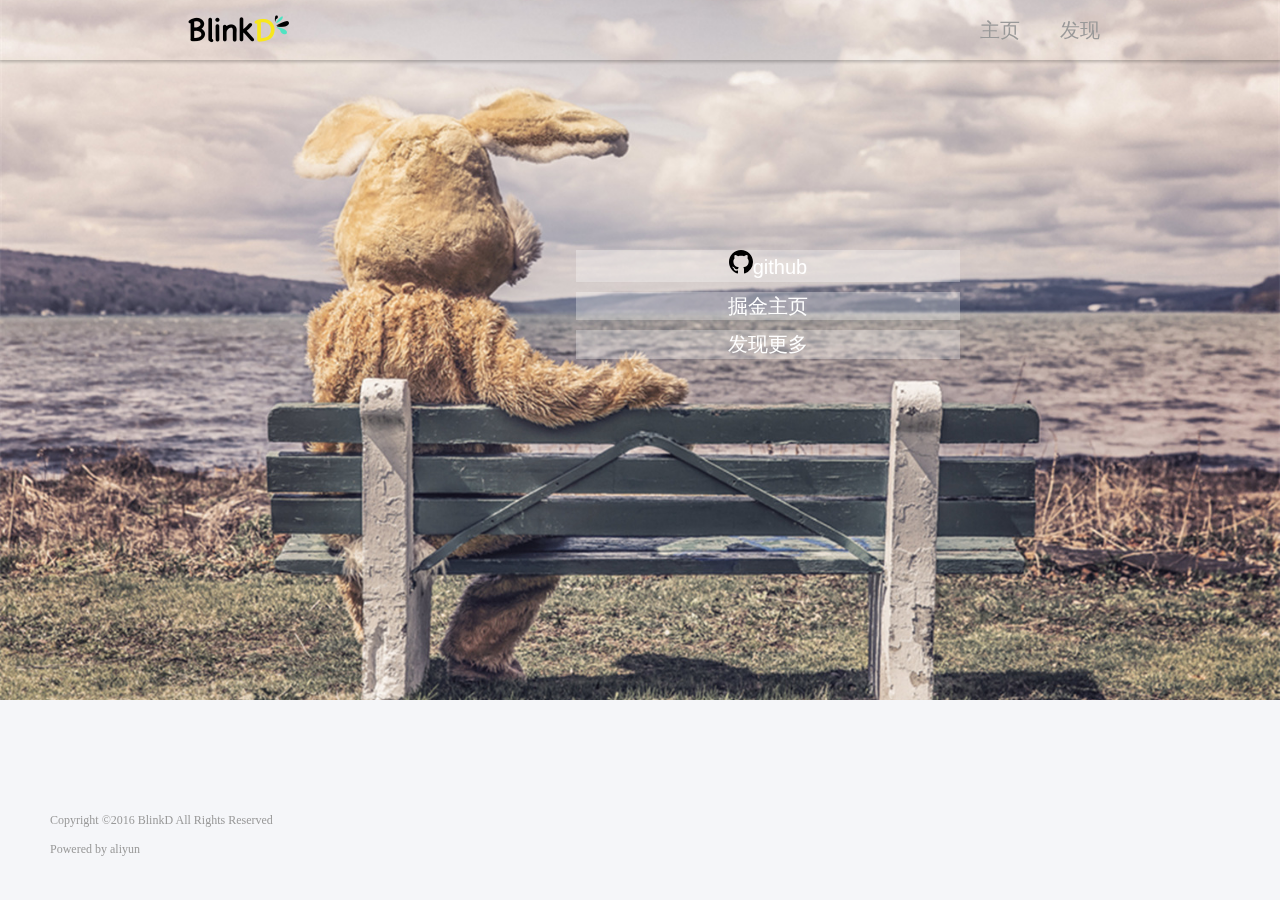
<file: index.html>
<!DOCTYPE html>
<html lang="zh">
<head>
    <title> BlinkD </title>
    <meta charset="UTF-8">
    <meta name="viewport" content="width=device-width,initial-scale=1,user-scalable=no" />
    <meta http-equiv="x-ua-compatible" content="ie=edge">
    <!-- <link rel="stylesheet" href="css/main.css" type="text/css" /> -->
    <link rel="stylesheet" href="/css/bootstrap.min.css" type="text/css" />
        <link rel="stylesheet" type="text/css" href="/css/main.css?v=201804088" />
    <link rel="shortcut icon" href="/img/favicon.ico" type="image/png">
    <script src="/js/jquery-3.1.1.min.js"></script>
    <script src="/js/bootstrap.min.js"></script>
    <script src="/js/index.js"></script>
</head>
<body class="home-body">
   <header>
        <nav class="navbar navbar-fixed-top">
            <div class="container-fluid">
                <div class="navbar-header">
                    <button type="button" class="navbar-toggle collapsed b-nav" data-toggle="collapse" data-target="#navbar" aria-expanded="false" aria-controls="navbar">
                        <span class="sr-only">Toggle navigation</span>
                        <span class="icon-bar"></span>
                        <span class="icon-bar"></span>
                        <span class="icon-bar"></span>
                    </button>
                    <div>
                        <a class="navbar-brand" href="#"><img class="logo" src="/img/logo.png"></a>
                    </div>
                </div>
                <div id="navbar" class="navbar-collapse collapse">
                    <ul class="nav navbar-nav navbar-right">
                        <li><a class="nav-txt" href="/">主页</a></li>
                        <li><a class="nav-txt" href="/list">发现</a></li>
                        <!-- <li><a class="nav-txt" href="/about">About me</a></li> -->
                    </ul>
                </div>
            </div>
        </nav>
    </header>
    <section>
    	<div class="banner">
            <canvas id="canvas"></canvas>
            <div class="text-wrapper">
               <a  class="banner-text" href="https://github.com/pinpinye/" class="github-icon"><svg height="24" class="octicon octicon-mark-github" viewBox="0 0 16 16" version="1.1" width="24" aria-hidden="true"><path fill-rule="evenodd" d="M8 0C3.58 0 0 3.58 0 8c0 3.54 2.29 6.53 5.47 7.59.4.07.55-.17.55-.38 0-.19-.01-.82-.01-1.49-2.01.37-2.53-.49-2.69-.94-.09-.23-.48-.94-.82-1.13-.28-.15-.68-.52-.01-.53.63-.01 1.08.58 1.23.82.72 1.21 1.87.87 2.33.66.07-.52.28-.87.51-1.07-1.78-.2-3.64-.89-3.64-3.95 0-.87.31-1.59.82-2.15-.08-.2-.36-1.02.08-2.12 0 0 .67-.21 2.2.82.64-.18 1.32-.27 2-.27.68 0 1.36.09 2 .27 1.53-1.04 2.2-.82 2.2-.82.44 1.1.16 1.92.08 2.12.51.56.82 1.27.82 2.15 0 3.07-1.87 3.75-3.65 3.95.29.25.54.73.54 1.48 0 1.07-.01 1.93-.01 2.2 0 .21.15.46.55.38A8.013 8.013 0 0 0 16 8c0-4.42-3.58-8-8-8z"></path>
               </svg>github</a>
            <a class="banner-text" href="https://juejin.im/user/58f6c9178d6d8100649aaab3/">掘金主页</a>
           <a class="banner-text"  href="/views/list/">发现更多</a>
            </div>
        </div>
    </section>
<!--     <section>
    	<div class="intro">
    	<div class="wrpper">
    	<div class="intro-wrap">
			<div class="photo"></div>
			<div class="text">“welcome!”</div>
			<div class="about">Discover &nbsp; More</a></div>
    	</div></div>
    </section> -->
    <section>
<!--     	<div class="container">
			<div class="tittle">
				<div class="t-text">最近更新</div><span><img class="t-pic" src="/img/head.png"></span>
			</div>
            <div>掘金主页</div> -->
<!-- 			<div class="content">
                <div class="post">
                    <div class="p-tittle to-text"><a href="https://juejin.im/user/58f6c9178d6d8100649aaab3/posts">掘金主页</a></div>
                    <div class="p-time"><span class="p-day"></span><span></span></div>
                    <div class="p-content"><a href=""><p>
                    </p></a></div>
                </div>
			</div> -->
    	</div>
    </section>
 <footer>
    <div class="foot-wrap">
    	<div class="copy">Copyright ©2016 BlinkD All Rights Reserved</div>
    	<div class="by">Powered by aliyun</div>
    	</div>
    </footer>

<script>
    var smokemachine = function (context, color){
    color = color || [24, 46.8, 48.2]
    var polyfillAnimFrame = window.requestAnimationFrame || window.mozRequestAnimationFrame ||
                                  window.webkitRequestAnimationFrame || window.msRequestAnimationFrame;
    var lastframe;
    var currentparticles = []
    var pendingparticles = []

    var buffer = document.createElement('canvas'),
        bctx = buffer.getContext('2d')

    buffer.width = 20
    buffer.height = 20

    var opacities = [0,0,0,0,0,0,0,0,0,0,0,0,1,0,0,0,1,0,0,0,0,0,0,0,0,0,0,3,5,5,7,4,4,1,1,0,1,0,0,0,0,0,1,0,0,17,27,41,52,56,34,23,15,11,4,9,5,1,0,0,0,0,0,0,1,45,63,57,45,78,66,52,41,34,37,23,20,0,1,0,0,0,0,1,43,62,66,64,67,115,112,114,56,58,47,33,18,12,10,0,0,0,0,39,50,63,76,87,107,105,112,128,104,69,64,29,18,21,15,0,0,0,7,42,52,85,91,103,126,153,128,124,82,57,52,52,24,1,0,0,0,2,17,41,67,84,100,122,136,159,127,78,69,60,50,47,25,7,1,0,0,0,34,33,66,82,113,138,149,168,175,82,142,133,70,62,41,25,6,0,0,0,18,39,55,113,111,137,141,139,141,128,102,130,90,96,65,37,0,0,0,2,15,27,71,104,129,129,158,140,154,146,150,131,92,100,67,26,3,0,0,0,0,46,73,104,124,145,135,122,107,120,122,101,98,96,35,38,7,2,0,0,0,50,58,91,124,127,139,118,121,177,156,88,90,88,28,43,3,0,0,0,0,30,62,68,91,83,117,89,139,139,99,105,77,32,1,1,0,0,0,0,0,16,21,8,45,101,125,118,87,110,86,64,39,0,0,0,0,0,0,0,0,0,1,28,79,79,117,122,88,84,54,46,11,0,0,0,0,0,0,0,0,0,1,0,6,55,61,68,71,30,16,0,0,0,0,0,0,0,0,0,0,0,0,0,0,14,23,25,20,12,5,0,0,0,0,0,0,0,0,0,0,0,0,0,0,0,2,12,9,8,0,0,0,0,0,0,0,0,0,0,0,0,0,0,0,0,0,4,2,2,0,0,0,0,0,0,0,0]

    var data = bctx.createImageData(20,20)
    var d = data.data

    for(var i=0;i<d.length;i+=4){
        d[i]=color[0]
        d[i+1]=color[1]
        d[i+2]=color[2]
        d[i+3]=opacities[i / 4]
    }

    bctx.putImageData(data,0,0)

    var imagewidth = 20 * 10
    var imageheight = 20 * 5

    function particle(x,y,l){
        this.x = x
        this.y = y
        this.age = 0
        this.vx = (Math.random()*8-4)/100
        this.startvy = -(Math.random()*30+10)/100
        this.vy = this.startvy
        this.scale = Math.random()*.5
        this.lifetime = Math.random()*l+l/2
        this.finalscale = 5+this.scale+Math.random()

        this.update = function(deltatime){
            this.x+=this.vx*deltatime
            this.y+=this.vy*deltatime
            var frac = Math.pow((this.age)/this.lifetime,.5)
            this.vy = (1-frac)*this.startvy
            this.age+=deltatime
            this.scale=frac*this.finalscale
        }

        this.draw = function(){
            context.globalAlpha = (1-Math.abs(1-2*(this.age)/this.lifetime))/8
            var off = this.scale*imagewidth/2
            var xmin = this.x-off
            var xmax = xmin+this.scale*imageheight
            var ymin = this.y-off
            var ymax = ymin+this.scale*imageheight
            context.drawImage(buffer, xmin, ymin, xmax-xmin, ymax-ymin)
        }
    }


    function addparticles(x,y,n,lifetime){
        lifetime = lifetime || 4000
        n = n || 10
        if(n < 1) return Math.random() <= n && pendingparticles.push(new particle(x,y,lifetime));
        for (var i = 0; i < n; i++) {
            pendingparticles.push(new particle(x,y,lifetime))
        };
    }

    function updateanddrawparticles(deltatime){
        context.clearRect(0, 0, context.canvas.width, context.canvas.height);
        deltatime = deltatime || 16
        var newparticles = []
        currentparticles = currentparticles.concat(pendingparticles)
        pendingparticles = []

        currentparticles.forEach(function(p){
            p.update(deltatime)
            if (p.age<p.lifetime){
                p.draw()
                newparticles.push(p)
            }
        })
        currentparticles = newparticles
    }

    function frame(time){
        if(running){
            var deltat = time-lastframe
            lastframe = time;

            updateanddrawparticles(deltat)

            polyfillAnimFrame(frame)
        }
    }

    var running = false
    function start(){
        running = true
        polyfillAnimFrame(function(time){
            lastframe = time
            polyfillAnimFrame(frame)
        })
    }

    function stop(){
        running = false
    }

    return {
        start:start,
        stop:stop,
        step: updateanddrawparticles,
        addsmoke: addparticles
    }

}

</script>
<script>
    var canvas = document.getElementById('canvas')
    var ctx = canvas.getContext('2d')
//设置画布宽高
        canvas.width = innerWidth;
    canvas.height = innerHeight;

    var party = smokemachine(ctx, [254, 216.8, 218.2])
    party.start() //开始动画

    onmousemove = function (e) {
        var x = e.clientX;
        var y = e.clientY;
        var n = .5;
        var t = Math.floor(Math.random() * 200) + 3800;
        party.addsmoke(x, y, n, t)
    }

    setInterval(function(){
        party.addsmoke(innerWidth/2, innerHeight, 1)
    }, 100)

</script>
</body>
</html>
</file>
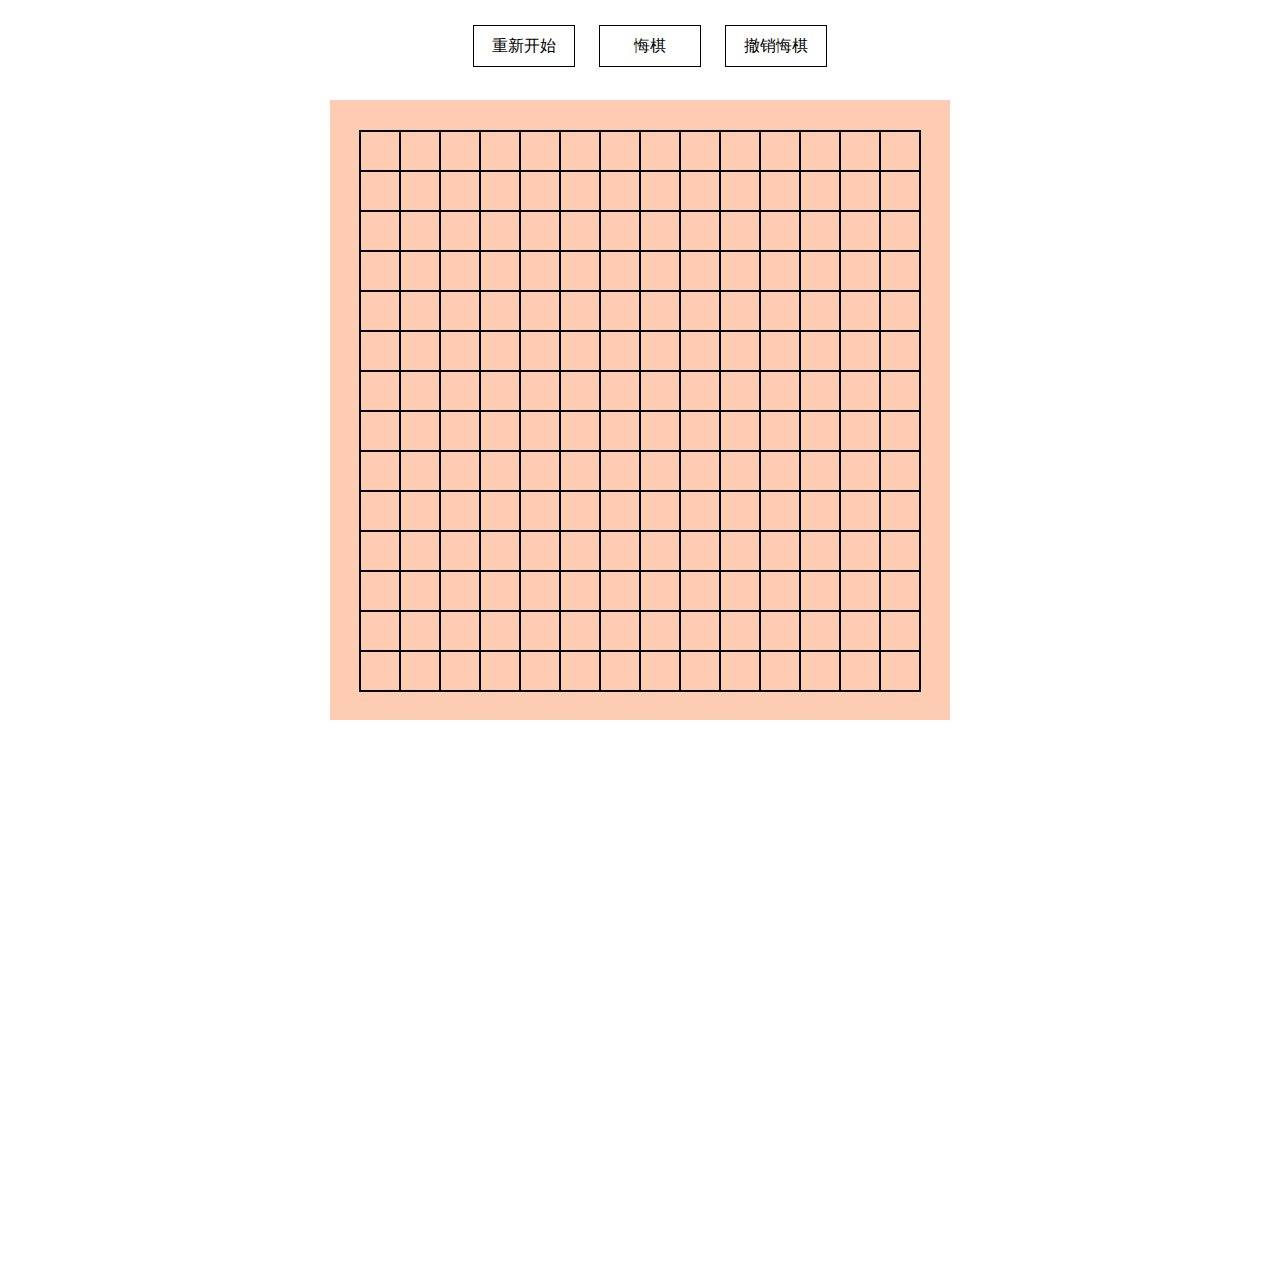
<file: views/demo/chess-dom/index.html>
<!DOCTYPE HTML>
<html>
<meta http-equiv="Content-Type" content="text/html; charset=utf-8" />

<head>
    <title>五子棋</title>
    <link rel="stylesheet" href="css/five.css">
    <script type="text/javascript" src="js/five.js"></script>
</head>

<body>
    <div class="header">
        <div class="button">
            <a href="#">
                <div id="reset">重新开始</div>
            </a>
        </div>
        <div class="button">
            <a href="#">
                <div id="backward">悔棋</div>
            </a>
        </div>
        <div class="button">
            <a href="#">
                <div id="cancle-back">撤销悔棋</div>
            </a>
        </div>
    </div>
    <div id="myDiv">
        <div id="child-container"></div>
        <div id="circle-container"></div>
    </div>
</body>

</html>
</file>
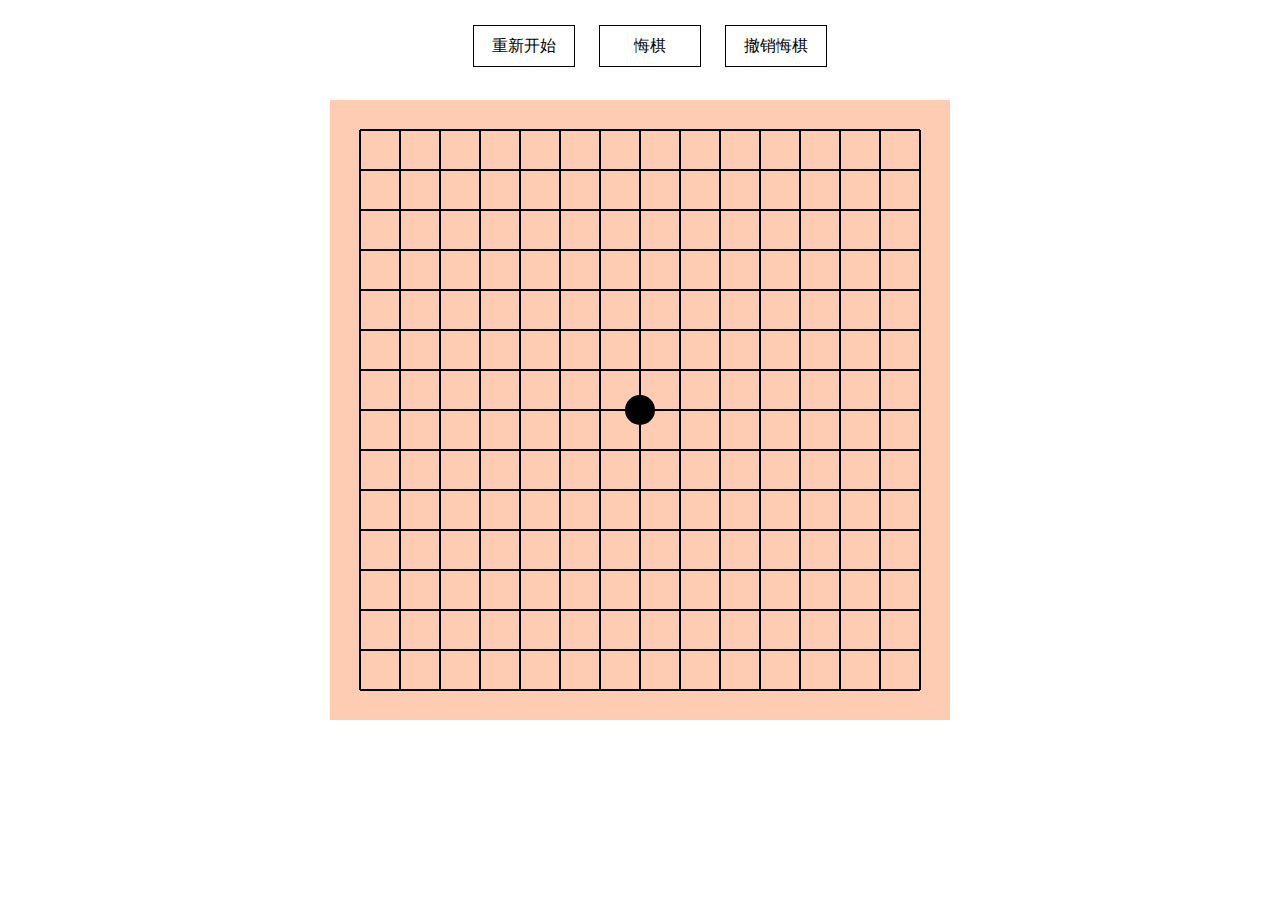
<file: views/demo/chess/index.html>
<!DOCTYPE HTML>
<html>
<meta http-equiv="Content-Type" content="text/html; charset=utf-8" />

<head>
    <title>五子棋</title>
    <link rel="stylesheet" href="css/five.css">
    <script type="text/javascript" src="js/five.js"></script>
</head>

<body>
    <div class="header">
        <div class="button">
            <a href="#">
                <div id="reset">重新开始</div>
            </a>
        </div>
        <div class="button">
            <a href="#">
                <div id="backward">悔棋</div>
            </a>
        </div>
        <div class="button">
            <a href="#">
                <div id="cancle-back">撤销悔棋</div>
            </a>
        </div>
    </div>
    <canvas id="myCanvas" width="620" height="620"> </canvas>
</body>

</html>
</file>
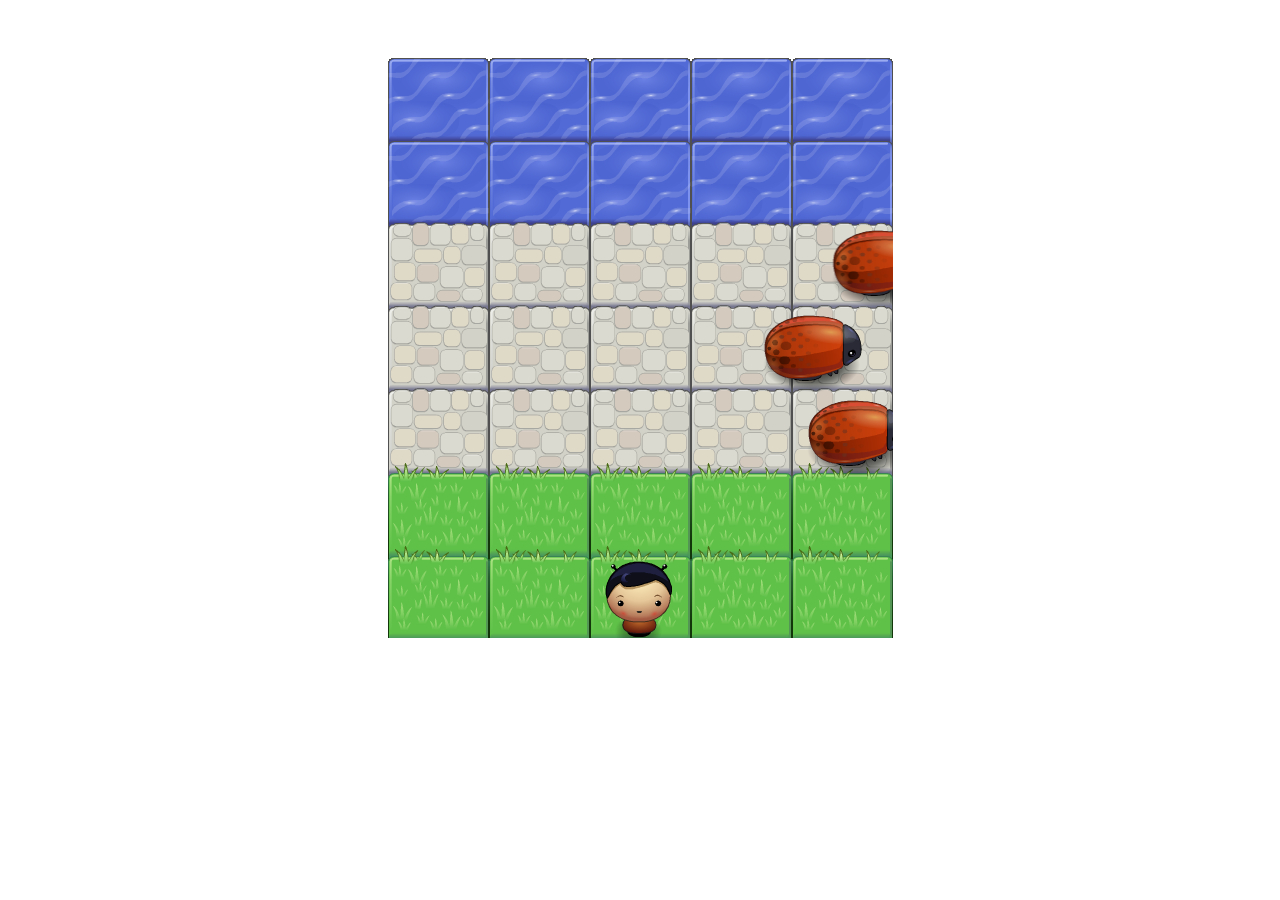
<file: views/demo/insectes/index.html>
<!DOCTYPE html>
<html>
<head>
    <meta charset="UTF-8">
    <title>Effective JavaScript: Frogger</title>
    <link rel="stylesheet" href="css/style.css">
</head>
<body>
    <script src="js/resources.js"></script>
    <script src="js/app.js"></script>
    <script src="js/engine.js"></script>
</body>
</html>
</file>
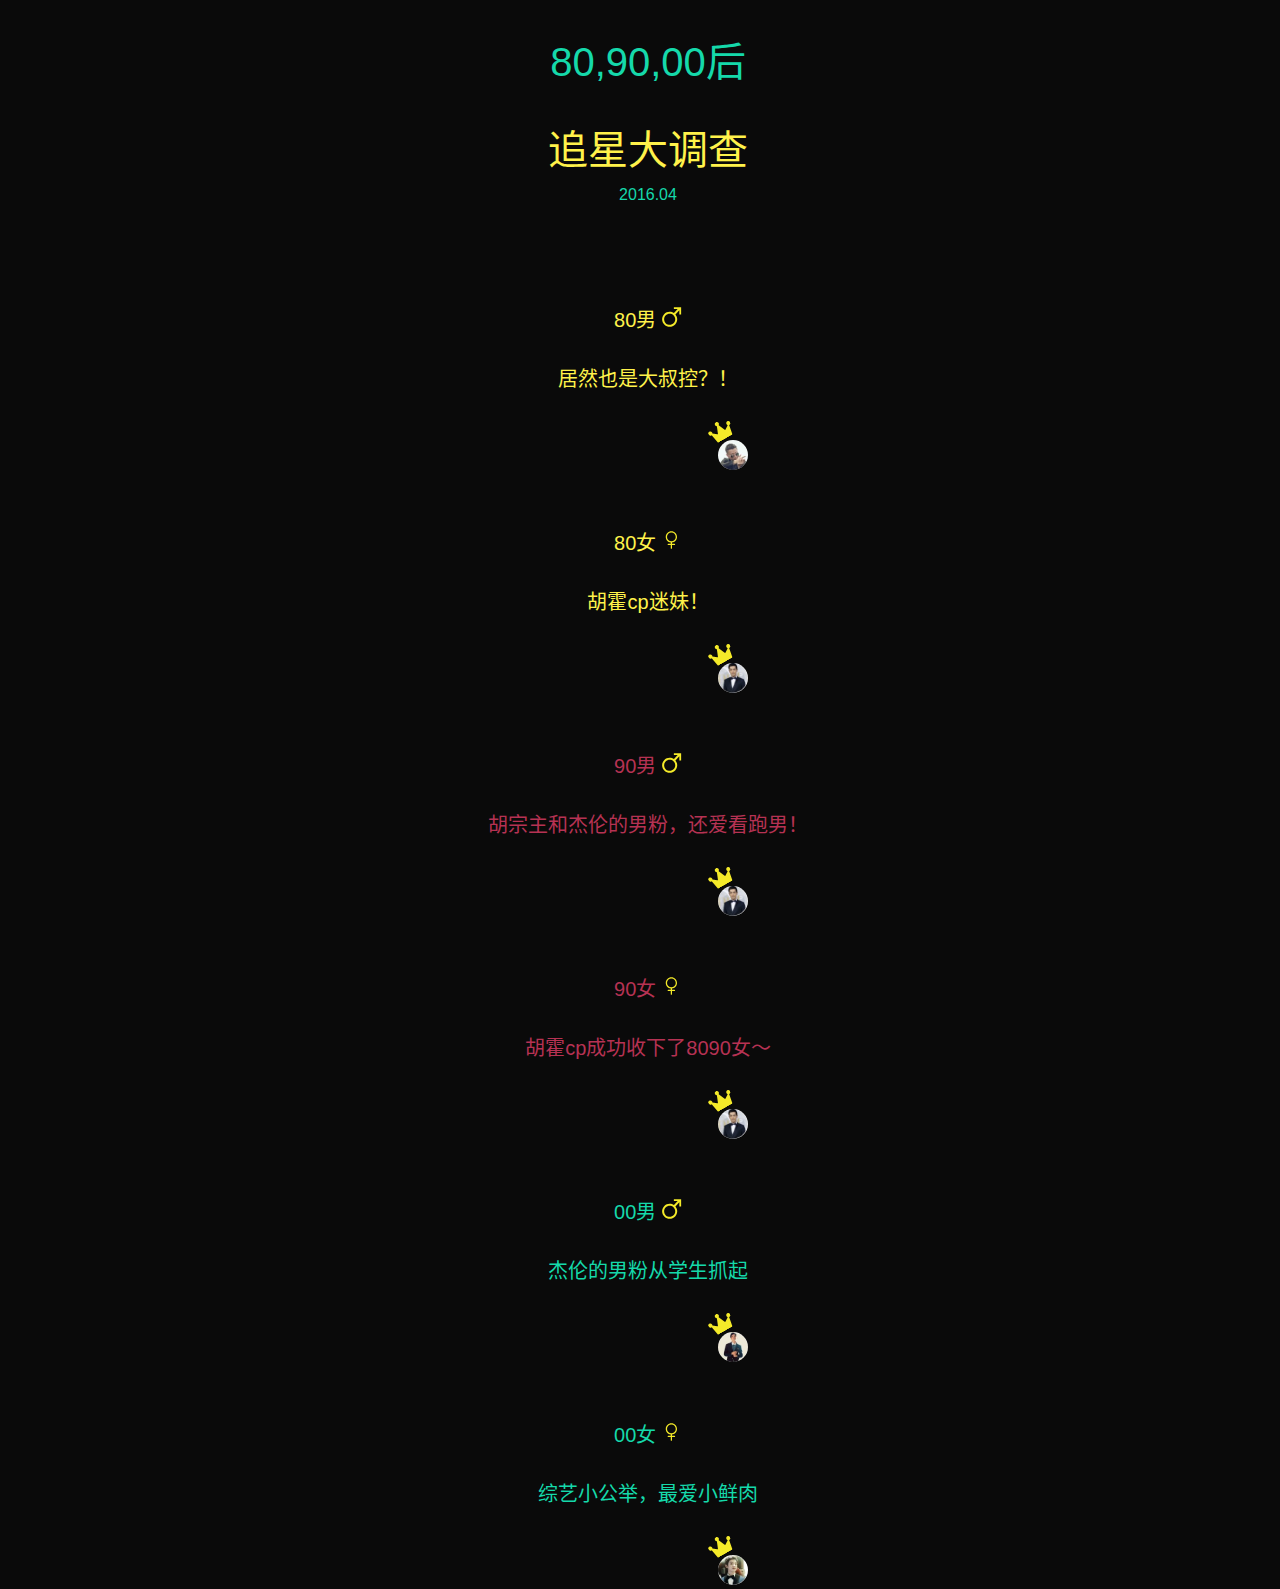
<file: views/demo/star/index.html>
<!DOCTYPE HTML>
<html lang="zh-CN">

<head>
    <meta charset="UTF-8">
    <meta name="viewport" content="width=device-width, initial-scale=1.0, maximum-scale=1.0, user-scalable=no">
    <meta name="format-detection" content="telephone=no">
    <title>明星粉丝研究报告</title>
    <link rel="stylesheet" type="text/css" href="css/star.css">
    <link rel="stylesheet" href="css/font-awesome.min.css">
    <script type="text/javascript" src="js/star.js"></script>
    <script src="http://cdn.hcharts.cn/jquery/jquery-1.8.3.min.js"></script>
    <script src="http://cdn.hcharts.cn/highcharts/highcharts.js"></script>
    <script type="text/javascript" src="js/star.js"></script>
</head>

<body>
    <div class="wrapper">
        <div class="big">
            <div class="big-tittle">80,90,00后</div>
            <div class="big-tittle">
                <div class="b1-tittle">追星大调查</div>
                <div class="b2-tittle">2016.04</div>
            </div>
        </div>
        <div class="chart-container">
            <div class="tittle80">80男<span class="icon">&nbsp;<img src="img/boy.svg" class="icon80"></span>
            </div>
            <div class="chart-text text-80">居然也是大叔控？！</div>
            <span class="star"><img src="img/no1.svg" class="no1"><img src="img/801.jpg" class="star-icon"></span>
            <div id="container1">
            </div>
        </div>
        <div class="chart-container">
            <div class="tittle80">80女<span class="icon">&nbsp;<img src="img/girl.svg" class="icon80"></span>
            </div>
            <div class="chart-text text-80">胡霍cp迷妹！</div>
            <span class="star"><img src="img/no1.svg" class="no1"><img src="img/802.jpg" class="star-icon"></span>
            <div id="container2">
            </div>
        </div>
        <div class="chart-container">
            <div class="tittle90">90男<span class="icon">&nbsp;<img src="img/boy.svg" class="icon80"></span>
            </div>
            <div class="chart-text text-90">胡宗主和杰伦的男粉，还爱看跑男！</div>
            <span class="star"><img src="img/no1.svg" class="no1"><img src="img/802.jpg" class="star-icon"></span>
            <div id="container3">
            </div>
        </div>
        <div class="chart-container">
            <div class="tittle90">90女<span class="icon">&nbsp;<img src="img/girl.svg" class="icon80"></span>
            </div>
            <div class="chart-text text-90">胡霍cp成功收下了8090女～</div>
            <span class="star"><img src="img/no1.svg" class="no1"><img src="img/802.jpg" class="star-icon"></span>
            <div id="container4">
            </div>
        </div>
                <div class="chart-container">
            <div class="tittle00">00男<span class="icon">&nbsp;<img src="img/boy.svg" class="icon80"></span>
            </div>
            <div class="chart-text text-00">杰伦的男粉从学生抓起</div>
            <span class="star"><img src="img/no1.svg" class="no1"><img src="img/001.jpg" class="star-icon"></span>
            <div id="container5">
            </div>
        </div>
                <div class="chart-container">
            <div class="tittle00">00女<span class="icon">&nbsp;<img src="img/girl.svg" class="icon80"></span>
            </div>
            <div class="chart-text text-00">综艺小公举，最爱小鲜肉</div>
            <span class="star"><img src="img/no1.svg" class="no1"><img src="img/002.jpg" class="star-icon"></span>
            <div id="container6">
            </div>
        </div>
    </div>
    </div>
</body>

</html>
</file>
<file: css/main.css>
@media (min-width: 960px) {
    html {
        font-size: 20px;
    }
}

html {
    font-size: 20px;
    quotes: "“" "”";
    font-family: "PingFang SC", "\9ED\4F53", "Hiragino Sans GB", "Hiragino Sans GB W3", "Droid Sans", "Kalinga", "sans-serif", "Helvetica", "Microsoft yahei", "Arial";
    -webkit-text-size-adjust: none;
    background-color: #F5F6F9;
}

body {
    background-color: #F5F6F9;
}


a {
    color: #999999;
}

:hover a {
    text-decoration: none;
    color: #999999;
}


/*首行缩进*/

p {
    text-indent: 2em;
}


/**********************首页 ***********************/
.home-body {
    /* width: 100%; */
    width: -webkit-fill-available;
    width: -moz-fill-available;
    width: -moz-available;    /* FireFox目前这个生效 */
    width: fill-available;
    height: -webkit-fill-available;
    height: -moz-fill-available;
    height: -moz-available;    /* FireFox目前这个生效 */
    height: fill-available;
    /* height: 100%; */
    background: url(/img/3.jpg) no-repeat center;
    /* background-position: 50% 50%; */
    background-size: cover;
}

/* 顶部导航栏 */

header {
    position: fixed;
    top: 0;
    z-index: 10;
    width: 100%;
    height: 3rem;
    min-height: 50px;
    max-height: 60px;
}

.navbar {
    background-color: rgba(255,255,255,0.3);
    width: 100%;
    max-height: 60px;
    background: transparent;
    box-shadow: 0px 1px 3px 1px rgba(0, 0, 0, 0.24);
    -moz-box-shadow: 0px 1px 3px 1px rgba(0, 0, 0, 0.24);
    -webkit-box-shadow: 0px 1px 3px 1px rgba(0, 0, 0, 0.24);
    -o-box-shadow: 0px 1px 3px 1px rgba(0, 0, 0, 0.24);
}

.container-fluid {
    margin: 0 auto;
    width: 100%;
    max-width: 960px;
    height: 3rem;
    max-height: 60px;
    background: transparent;
}


/*左侧logo*/

.navbar-brand {
    height: 3rem;
    padding: 10px;
}

.logo {
    width: 115px;
    height: 40px;
    margin-left: 10px;
}


/*右侧导航*/

#navbar ul li a {
    height: 3rem !important;
    max-height: 60px;
    line-height: 1;
    padding: 20px;
}

#navbar ul li a:hover {
    background-color: transparent !important;
    color: #ffffff;
}

.navbar-right a {
    font-family: PingFangSC-Light;
    color: #999999;
    font-size: 1rem;
}


/*汉堡包按钮颜色*/

.icon-bar {
    background-color: #999999;
}


/*折叠导航*/

.navbar-collapse {
    background-color: transparent;
}


/**********************banner********************/

.banner {
    position: relative;
    /* overflow: hidden; */
    width: 100%;
    height: 30rem;
    /* z-index: -1; */
/*     background: url(/img/1.jpg) no-repeat;
    background-position: 50% 50%;
    background-size: cover; */
    /* padding-top: 10rem; */
}

.text-wrapper {
    position: absolute;
    padding-top: 12rem;
    padding-left: 45%;
    margin: 0 auto;
    width: 75%;
    font-size:1rem;
    color: #ffffff;
    z-index: 10;
}
.banner .banner-text {
    text-align: center;
    display: block;
    background-color: rgba(255,255,255,.3);
    margin-top: .5rem;
}
.banner a{
    color: #ffffff;
}
.banner a:hover {
    background-color: rgba(255,255,255,.7);
    margin-top: .5rem;
}
.banner .g-text {
    font-size: 1rem;
}

#canvas {
    width: 100%;
    height: 100%;
    position:absolute;
    z-index: 0;
    /* padding-left: 50%; */
}
/**********************介绍***************.........*****/

.intro {
    width: 100%;
    /* height: 150px; */
    /* background-color: #ffffff; */
    color: #999999;
}

.wrapper {
    display: table;
}

.intro-wrap {
    width: 100%;
    /* height: 150px; */
    /* background-color: #ffffff; */
    color: #999999;
    margin: 0 auto;
    /* margin-top: 3rem; */
    max-width: 960px;
    font-family: PingFangSC-Light;
    font-size: 1rem;
    line-height: 1.8;
    padding: 15px 0;
}

.intro-wrap .image1 {
    display: inline-block;
    float: left;
    width: 6.25%;
    margin-left: 5.20833333%;
}

.intro-wrap .text {
    display: inline-block;
    position: relative;
    width: 81.25%;
    left: 2.08333333%;
    margin-right: 5.20833333%;
    /* background-color: #ffffff; */
}

.intro-wrap .btn {
    position: relative;
    top: -10px;
    width: 110px;
    margin: 0 auto;
    border-radius: 25px;
    border: 3px solid #fff;
    font-size: .8rem;
    font-weight: bold;
    text-align: center;
    overflow: hidden;
}

.intro-wrap .about {
    position: relative;
    top: -10px;
    width: 110px;
    margin: 0 auto;
    border-radius: 25px;
    border: 3px solid #fff;
    font-size: .8rem;
    font-weight: bold;
    text-align: center;
    overflow: hidden;
    margin-top: 20px;
}

.intro-wrap .about a {
    display: inline-block;
    height: 30px;
    line-height: 30px;
    color: #fff;
    text-decoration: none;
}

.intro-wrap .about:hover {
    /* background-color: #fff; */
    color: #50E3C2;
    text-decoration: none;
}

.intro-wrap .about:hover a {
    color: #50E3C2;
}

.github-icon {
    color: #FFFFFF;
}

/**********************内容区********************/

.container {
    background-color: #F5F6F9;
    margin-top: 3rem;
    width: 100%;
    max-width: 960px;
    padding: 0;
}

.tittle {
    margin-left: 5.20833333%;
}

.tittle .t-text {
    float: left;
    font-size: .8rem;
    font-weight: bold;
    color: #4A4A4A;
}

.tittle .t-pic {
    width: 1.1rem;
}

.post {
    margin: 30px auto;
    padding: 1rem;
    background: #FFFFFF;
    border-radius: 10px;
    width: 90%;
    max-width: 860px;
    /*内容省略至多显示3行*/
}

.post .p-tittle {
    display: inline;
    margin-top: 20px;
    font-size: .8rem;
    font-weight: bold;
    color: #999999;
}

.post .p-time {
    display: inline;
    font-size: .7rem;
    color: #9B9B9B;
    margin-left: 1rem;
}

.post .p-content {
    margin-top: 20px;
    font-size: .7rem;
    /* height: 5.4rem; */
    color: #999999;
    letter-spacing: 1.2px;
    line-height: 1.8;
    overflow: hidden;
    text-overflow: ellipsis;
    text-overflow: -o-ellipsis-lastline;
    display: -webkit-box;
    -webkit-line-clamp: 3;
    -webkit-box-orient: vertical;
}


/*查看更多*/

.more {
    width: 100%;
    text-align: center;
    margin: 0 auto;
    margin-bottom: 3rem;
    padding: 5px;
    width: 110px;
    border-radius: 25px;
    font-size: .8rem;
    font-weight: bold;
    background-color: #50E3C2;
}

.more a {
    text-decoration: none;
    font-size: 14px;
    color: #FFF;
}

.more:hover {
    background-color: #00CC99;
}


/**********************底部********************/

footer {
    width: 100%;
    height: 5rem;

    /* background: #ffffff; */
    font-family: FZLTXHK--GBK1-0;
}

footer .foot-wrap {
    position: fixed;
    bottom: 0;
    width: 100%;
    max-width: 960px;
    height: 5rem;
    margin: 0 auto;

    /* overflow: hidden; */
}

footer .by,
footer .copy,
footer .my-email {
    margin-left: 5.20833333%;
    margin-top: .6rem;
    font-size: 12px;
    color: #999999;
}

.my-email a{
  color: #999999;
}


/* *********************列表页 *************************************************/


/**********************筛选********************/
.list-bg {
    color: #F5F6F9;
    width: 100%;
    height: 100%;
 }

.filter-container {
    width: 100%;
    max-width: 960px;
    margin: 0 auto;
    margin-top: 2rem;
}

.filter-container .filter-tittle {
    margin-left: 5.20833333%;
    font-size: .8rem;
    font-weight: bold;
    color: #999999;
    display: inline-block;
}

.filter-container .tag {
    margin-left: .5rem;
    width: 3rem;
    height: 1.5rem;
    line-height: 1.5rem;
    border-radius: 25px;
    text-align: center;
    font-size: 0.6rem;
    background-color: #50E3C2;
}

.filter-container .tag a {
    color: #fff;
    text-decoration: none;
}

.filter-container .tag:hover {
    background-color: #fff;
}

.filter-container .tag:hover a {
    color: #50E3C2;
}

.tag-tittle,
.tag {
    display: inline-block;
}

.tag-active {
    background-color: #fff;
}

.tag-active a {
    color: #50E3C2;
}


/*列表＊＊＊＊＊＊＊＊＊*/

.list-content {
    /* margin-top: 1.5rem !important; */
}

.list-tittle {
    font-size: .8rem !important;
}

.no-article {
    display: none;
    text-align: center;
}


/************************简历页面***************************************/


/*    /*********************头部********************/

.info-container {
    background: #50E3C2;
    height: 9rem;
    width: 100%;
    overflow: hidden;
}

.info-inner {
    width: 100%;
    max-width: 960px;
    margin: 0 auto;
    text-align: center;
    margin-top: 1rem;
}

.info-inner span {
    margin-left: .8rem;
}

.info-photo {
    width: 3rem;
}

.info-name1,
.info-name2,
.info-age {
    height: 1.5rem;
    line-height: 1.5rem;
    font-family: HanziPenTC-W5;
    font-size: 1rem;
    color: #FFFFFF;
}

.info-quote {
    font-family: HannotateTC-W5;
    font-size: 1rem;
    color: #FFF;
}

.my-email {
    color: #fff;
}


/* *****************教育**********************/

.middle-container {
    width: 100%;
    background-color: #fff;
    overflow: hidden;
    margin: 0 auto;
}

.edu-container,
.work-container,
.pro-container {
    position: relative;
    width: 100%;
    max-width: 960px;
    margin: 0 auto;
    margin-top: 3rem;
    text-align: center;
}

.back-txt {
    position: relative;
    font-family: PingFangSC-Light;
    font-size: 1.5rem;
    color: #CCCCCC;
    line-height: 3rem;
}

.first-tittle {
    font-family: PingFangSC-Light;
    font-size: 1.5rem;
    color: #50E3C2;
}

.sec-tittle {
    font-family: PingFangSC-Regular;
    font-size: 1rem;
    color: #999999;
}

.edu-info,
.work-info {
    width: 89.58333333%;
    margin: 0 auto;
}

.detail-txt {
    margin-top: .5rem;
    font-family: PingFangSC-Light;
    font-size: 12px;
    color: #999999;
}


/*****************工作***********************/

.work-info2 {
    margin-top: 2rem;
}

@media screen and (min-width: 800px) {
    .back-txt {
        font-size: 6rem;
        color: #F4F5F5;
        line-height: 6rem;
    }
    .edu-info,
    .work-info {
        left: 0;
        right: 0;
        position: absolute;
        top: 3rem;
    }
    .work-info2 {
        top: 7rem !important;
    }
}


/*****************编程***********************/

.code-txt {
    font-family: PingFangSC-Light;
    font-size: 1.5rem;
    color: #CCCCCC;
    line-height: 3rem;
    width: 89.58333333%;
    margin: 0 auto;
}

.pro-pic {
      width: 15rem;
    margin: .5rem auto;
    display: block;
}

.pro-wrapper {
    width: 100%;
    max-width: 960px;
    margin: 0.5rem auto;
}

.pro-tittle {
    text-align: center;
}

.pro-info {
    text-align: left;
    width: 83.33333333%;
    margin: 3rem auto;
}

.pro-start,
.pro-end {
    margin-top: .5rem;
}

.pro-why,
.pro-what
 {
    margin-top: .8rem;
    font-weight: bold;
}

.pro-git a {
  color:#50E3C2;
  font-weight: 200;
}

/************************文章页面***************************************/

.page-container {
    width: 100%;
    background-color: #FFF;
    font-family: PingFangSC-Regular;
}

.at-container {
    width: 72.91666667%;
    max-width: 800px;
    margin: 0 auto;
}

.at-container section {
    margin-top: 1.5rem;
    line-height: 1.5;
    font-family: PingFangSC-Light !important;
}

.at-container section h3 {
    font-size: .9rem;
    font-family: PingFangSC-Light !important;
}

.at-container section p,
.at-container section li {
    font-size: .8rem;
    line-height: 2.5;
    margin-top: .5rem;
    font-weight: 200;
}

.at-container section img {
    display: block;
    width: 70%;
    max-width: 700px;
    margin: 0 auto;
}

.at-container section a {
    color: #50E3C2 !important;
}

.at-container section quote {
    font-size: 2rem;
    font-style: italic;
}

.at-tittle {
    display: inline-block;
    font-size: 1.2rem;
    color: #999999;
    margin: 1rem auto;
}

.at-time {
    font-family: PingFangSC-Light !important;
    font-size: 14px;
    color: #9B9B9B;
}

.at-author {
    color: #50E3C2;
}

.at-summary {
    margin-top: 1rem;
    font-size: .9rem;
    color: #999999;
    line-height: 1.5;
}


/*标签*/

.tag-container,
.user-container {
    width: 72.91666667%;
    max-width: 800px;
    margin: 1rem auto;
}

.tag-name {
    color: #50E3C2;
    margin-left: 1rem;
}

.talk-icon {
    margin-left: 1rem;
}

.fav-icon,
.talk-icon {
    color: #50E3C2;
    font-size: 1rem;
    display: inline;
}

.fav-no,
.talk-no {
    color: rgba(0, 0, 0, 0.44);
}

.fa-heart {
    backgroung-color: #50E3C2;
    display: none;
}


/***************评论******************/
.comment-container {
    width: 72.91666667%;
    max-width: 800px;
    margin: 0 auto;
}

.comment-container section {
    margin-top: 1.5rem;
    line-height: 1.5;
    font-family: PingFangSC-Light !important;
}

.comment-container section h3 {
    font-size: .7rem;
    font-family: PingFangSC-Light !important;
}

.comment-container section p,
.comment-container section li {
    font-size: .8rem;
    line-height: 2.5;
    margin-top: .5rem;
    font-weight: 200;
}

.comment-container section img {
    display: block;
    width: 70%;
    max-width: 700px;
    margin: 0 auto;
}

.comment-container section a {
    color: #50E3C2 !important;
}

.comment-container section quote {
    font-size: 2rem;
    font-style: italic;
}

.comment-container .tittle {
    margin-left: 0 !important;
}

.comment-wrapper {
    overflow: hidden;
    background-color: #FFF;
    margin-top: 1rem;
}

.comment-wrapper .user-img {
    width: 1.8rem;
    display:inline-block;
    float: left;
    margin-right: 1rem;
}

.comment-wrapper .com-user {
    width: 87.5%;
    max-width: 700px;
    height: 1.8rem;
    line-height: 1.8rem;
    margin: 1rem auto;
}

.comment-wrapper .com-user .user-name {
    display: inline;
    color: #50E3C2;
}

.comment-wrapper .com-user .user-time {
    color: #CCCCCC !important;
    font-size: 12px;
    float: right;
}

.comment-wrapper .com-txt {
    width: 87.5%;
    max-width: 700px;
    margin: .8rem auto;
    padding-bottom: 1rem;
}

.comment-wrapper .com-input {
    width: 100%;
    height: 100px;
    border: #CCCCCC 1px solid;
}

.comment-wrapper .add-comment {
    background-color: #50E3C2;
    border: none;
    margin-top: 1rem;
}

.submit-wrapper {
    display: none;
    padding-top: .4rem;
}

 .hide-input {
    margin-top: 4rem !important;
}

/* 评论输入框样式 */
.submit-name {
    border: #CCCCCC 1px solid;
}
/* 评论内容不能为空样式 */
.warn-name, .warn-com {
  display: none;
  color: #CC3333;
}

/* 编辑页面*/
.form-container {
    width: 100%;
    max-width: 980px;
    margin: 0 auto;
}
</file>
<file: views/demo/chess-dom/css/five.css>
@charset "utf-8";
html {
    font-family: Helvetica, Microsoft yahei, Arial;
}

body {
    margin: 0;
    padding: 0;
    text-align: center;
}

.header {
    height: 100px;
}

.button {
    position: relative;
    display: inline-block;
    margin-left: 20px;
    margin-top: 25px;
    width: 100px;
    height: 40px;
    line-height: 40px;
    border: 1px solid #000000;
}

.button a {
    text-decoration: none;
    color: #000000;
}

.button:hover {
    background-color: #000000;
}

.button a:hover {
    color: #FFFFFF;
}

#myDiv {
    z-index: 1;
    background-color: #FDCCB3;
    margin: auto;
    width: 620px;
    height: 620px;
}

#circle-container {
    /* margin-left: 10px; */
    position: relative;
    top: -555px;
    left: -5px;
    margin: auto;
    width: 600px;
    height: 600px;
    z-index: 3;
}

#circle-container div {
    /* visibility: hidden; */
    opacity: 0;
    margin-left: 10px;
    margin-top: 10px;
    z-index: 10;
    width: 30px;
    height: 30px;
    border-radius: 30px;
    float: left;
    background-color: #000000;
    /* margin-left: 11.33333333px; */
}

#child-container {
    position: relative;
    margin: auto;
    width: 560px;
    height: 560px;
    z-index: 2;
    background-color: #FDCCB3;
    border: 1px solid #000000;
    top: 30px;
}

#child-container div {
    width: 38px;
    height: 38px;
    border: 1px solid #000000;
    float: left;
}
</file>
<file: views/demo/chess/css/five.css>
@charset "utf-8";
html {
    font-family: Helvetica, Microsoft yahei, Arial;
}

body {
    margin: 0;
    padding: 0;
    text-align: center;
}

.header {
    height: 100px;
}

.button {
    position: relative;
    display: inline-block;
    margin-left: 20px;
    margin-top: 25px;
    width: 100px;
    height: 40px;
    line-height: 40px;
    border: 1px solid #000000;
}

.button a {
    text-decoration: none;
    color: #000000;
}

.button:hover {
    background-color: #000000;
}

.button a:hover {
    color: #FFFFFF;
}

#myCanvas {
    background: #FDCCB3;
    margin: auto;
    /* transform: scale(0.5); */
    /* zoom: 0.5; */
    /*     -webkit-zoom: 0.5;
    -ms-zoom: 0.5; */
    /*     transform: scale(.5);
    transform-origin: 50% 0%;
    -ms-transform: scale(.5);
    /* IE 9 */
    /* -ms-transform-origin: 50% 0%; */
    /* IE 9 */
    /* -webkit-transform: scale(.5); */
    /* Safari 和 Chrome */
    /* -webkit-transform-origin: 50% 0%; */
    /* Safari 和 Chrome */
    /* -moz-transform: scale(.5); */
    /* Firefox */
    /* -moz-transform-origin: 50% 0%; */
    /* Firefox */
    /* -o-transform: scale(.5); */
    /* Opera */
    /* -o-transform-origin: 50% 0%; */
    /* Opera */
}
</file>
<file: views/demo/insectes/css/style.css>
body {
    text-align: center;
    top: 0;
}
</file>
<file: views/demo/star/css/star.css>
html {
        font-size: 20px;
        quotes: "“" "”";
        font-family: Helvetica, Microsoft yahei, Arial;
        -webkit-text-size-adjust: none;
}

body {
        background-color: #0A0A0A;
}

.wrapper {
        text-align: center;
        width: 100%;
        height: 100%;
        background-color: #0A0A0A;
        position: absolute;
        top: 0;
}


.big-tittle {
        color: #15D9AA;
        font-size: 40px;
        margin-top: 30px;
        /*color: #FFFFFF;*/
}

.b1-tittle {
        color: #FFF24A;
}


.b2-tittle {
		margin-top: 10px;
        color:  #15D9AA;
        font-size: 16px;
}

.tittle {
        margin-top: 100px;
        margin-bottom: 30px;
        color: #FFF24A;
}

.icon80 {
        width: 20px;
        height: 20px;
}

#container1,#container2,#container3,#container4,#container5,#container6  {
        width: 25%;
        /* height: 600px; */
        margin: 0 auto;
        min-width: 400px;
        max-width: 400px;
        /* float: left; */
}
.tittle80 {
        margin-top: 100px;
        margin-bottom: 30px;
        color: #FFF24A;
}

.no1 {
        width: 25px;
        position: relative;
        left: 15px;
        top: -30px;
        transform: rotate(-30deg);
        -ms-transform: rotate(-30deg);
        /* IE 9 */
        -moz-transform: rotate(-30deg);
        /* Firefox */
        -webkit-transform: rotate(-30deg);
        /* Safari 和 Chrome */
        -o-transform: rotate(-30deg);
}

.star-icon {
        width: 30px;
        height: 30px;
        border-radius: 15px;
}

.star {
        z-index: 100;
        /* float: left; */
        position: relative;
        margin-left: 30%;
        top: 48px;
        left: -120px;
}

.chart-text {
	color: #FFFFFF;
}

/* 90 */
.text-80 {
        color:#FFF24A;
}

/* 90男 */

.tittle90 {
        margin-top: 100px;
        margin-bottom: 30px;
        color: #B63253;
}


.text-90 {
        color: #B63253;
}

/* 00 */
.tittle00 {
        margin-top: 100px;
        margin-bottom: 30px;
        color: #15D9AA;
}


.text-00 {
        color: #15D9AA;
}
</file>
